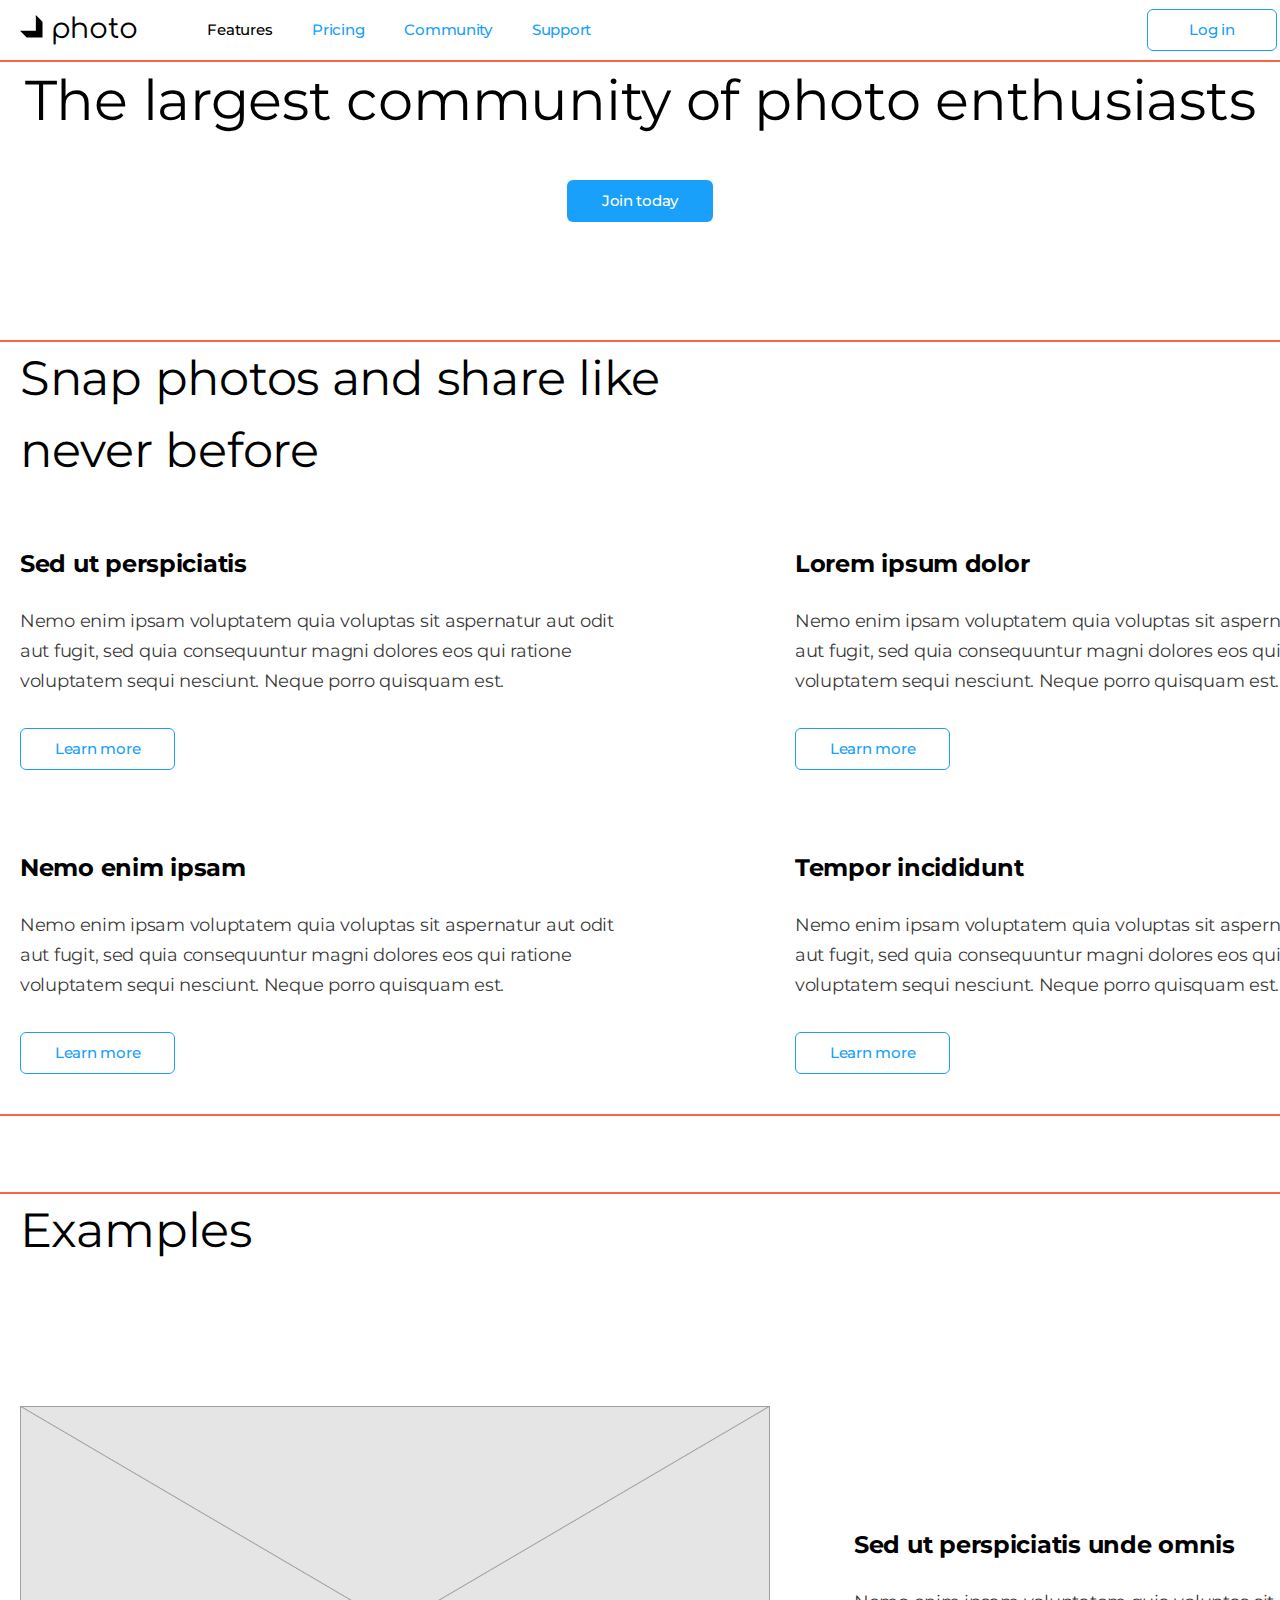
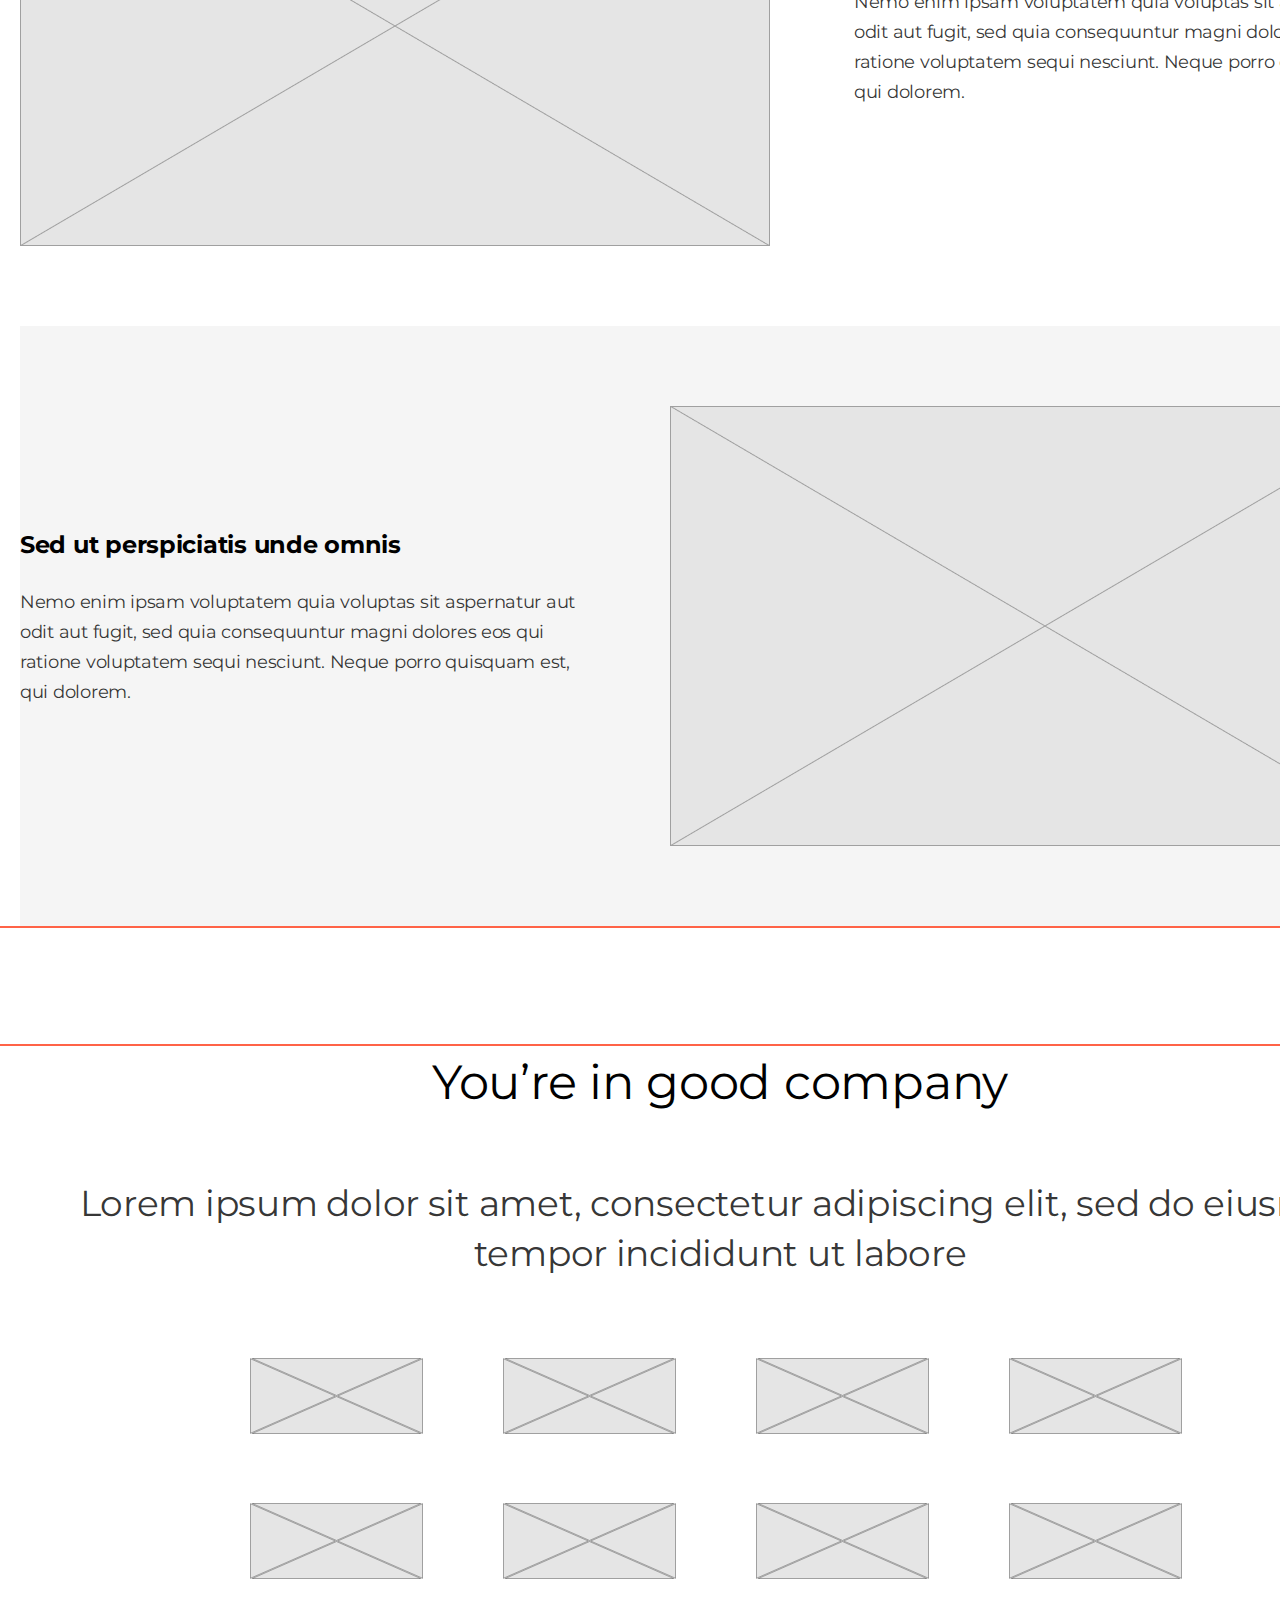
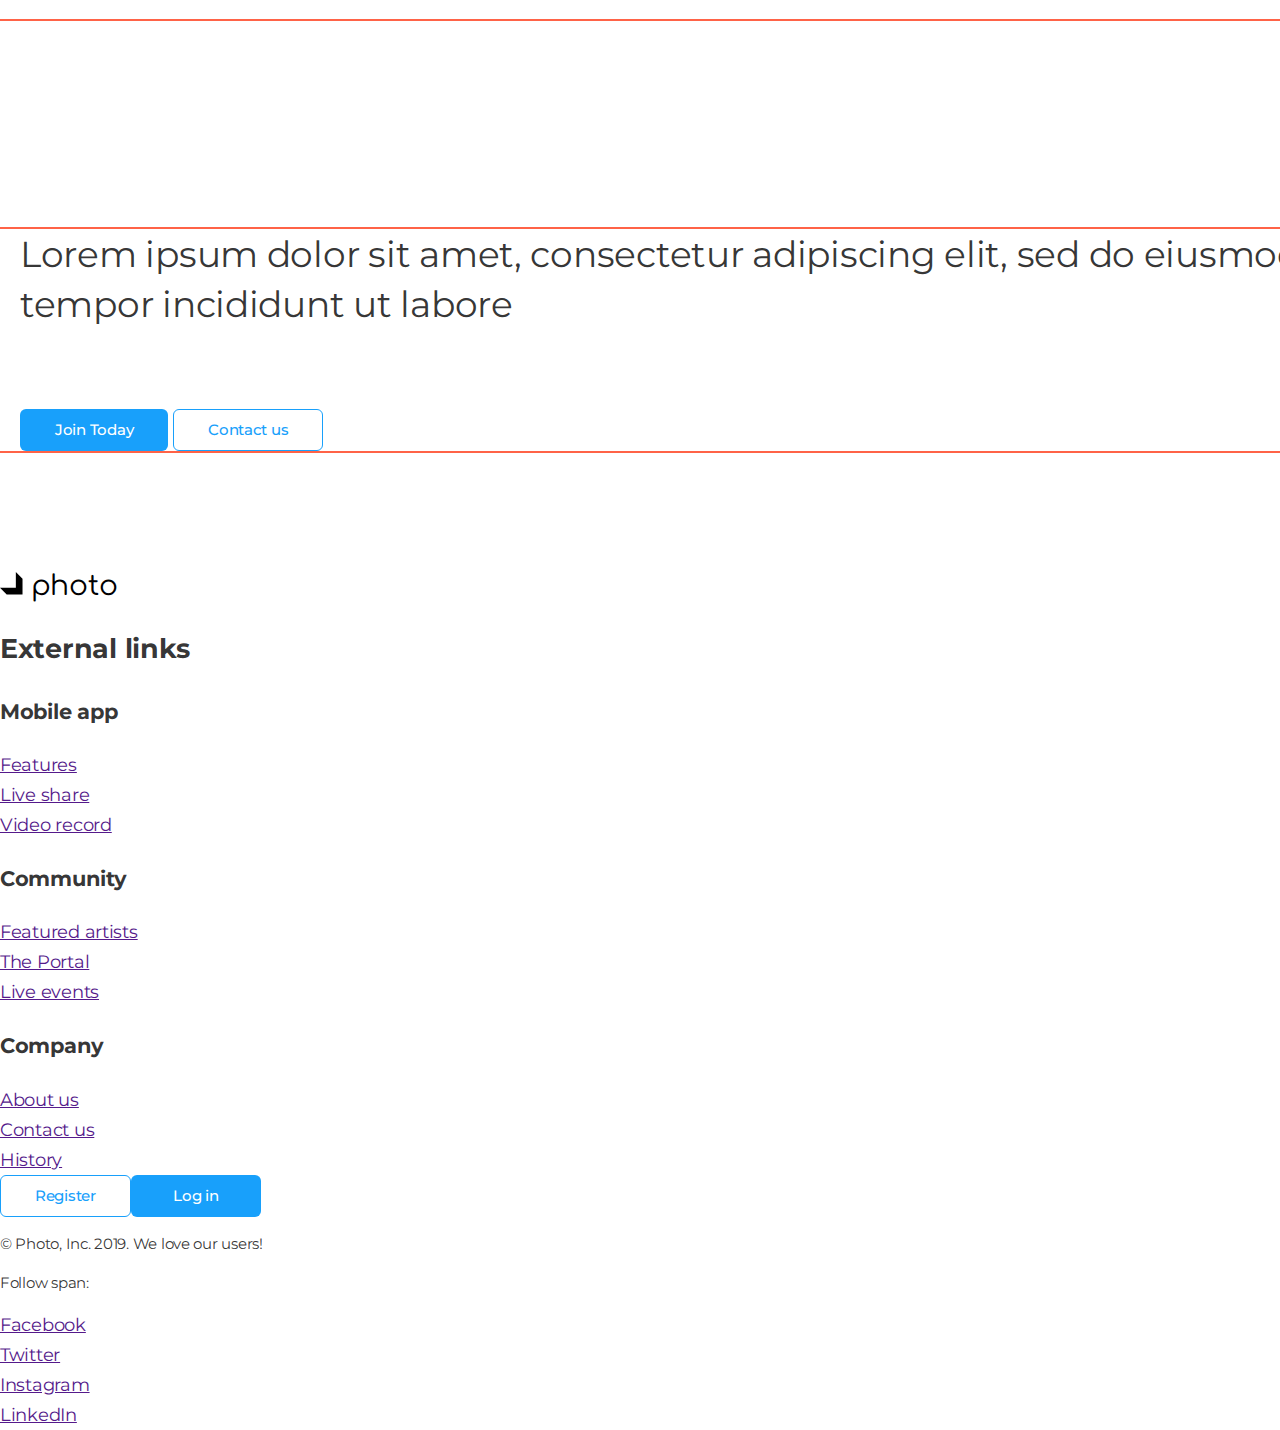
<file: index.html>
<!DOCTYPE html>
<html lang="en">

<head>
    <meta charset="UTF-8" />
    <meta name="viewport" content="width=device-width, initial-scale=1.0" />
    <title>Photo app</title>
    <link href="https://fonts.googleapis.com/css2?family=Comfortaa&family=Montserrat:wght@400;500;700&display=swap"
        rel="stylesheet" />
    <link rel="stylesheet"
        href="https://cdnjs.cloudflare.com/ajax/libs/modern-normalize/0.6.0/modern-normalize.min.css" />
    <link rel="stylesheet" href="./css/main.css" />
</head>

<body>
    <!-- Шапка сайта -->
    <header class="page-header">
        <nav class="container main-nav">
            <a href="./index.html" class="logo">
                <img src="./images/logo.svg" alt="Логотип компании" />
                photo
            </a>

            <ul class="site-nav list">
                <li class="item"><a href="" class="link current">Features</a></li>
                <li class="item"><a href="" class="link">Pricing</a></li>
                <li class="item"><a href="" class="link">Community</a></li>
                <li class="item"><a href="" class="link">Support</a></li>
            </ul>

            <ul class="auth-nav list">
                <li class="item"><a href="" class="button secondary">Log in</a></li>
                <li class="item"><a href="" class="button primary">Register</a></li>
            </ul>
        </nav>
    </header>

    <!-- <div class="test-container">
      <div class="flex-container">
        <div class="flex-element">
          Lorem ipsum dolor sit amet consectetur adipisicing elit. Vel earum,
          repellat ipsa voluptatibus blanditiis sequi provident, quis
          consequuntur labore in vitae vero officia, id eius tenetur quisquam
          voluptatum repellendus impedit.
        </div>
        <div class="flex-element">
          Nisi nostrum iusto itaque, tempora quia aut rem quibusdam, a repellat
          eveniet ipsam? Nobis alias explicabo aut culpa illo quis quasi
          officia, vitae veniam hic iure earum, ea fugit asperiores!
        </div>
        <div class="flex-element">
          Sed provident nostrum praesentium exercitationem nisi labore dolorem,
          cupiditate repellat pariatur tempora commodi vitae ut nobis vel ex
          corporis quia ducimus? Iusto, asperiores? Veniam porro neque
          consequatur quo eius animi.
        </div>
        <div class="flex-element">
          Distinctio maiores consequuntur tenetur, veniam sint commodi quasi
          ipsa rerum error sapiente officia laudantium perspiciatis, facere iure
          molestiae minus animi id obcaecati illum. Maxime modi reiciendis
          deleniti nostrum minima aliquam!
        </div>
        <div class="flex-element">
          Voluptas voluptatibus fugit error sit numquam ratione pariatur, minima
          facilis cupiditate amet sunt iste eius inventore rerum excepturi esse
          quidem blanditiis impedit perferendis voluptates fugiat assumenda
          reprehenderit dolorem nihil? Deleniti.
        </div>
        <div class="flex-element">
          Quibusdam, debitis. Veniam iure, asperiores dolorum ullam mollitia
          sapiente cum non consequatur saepe vero culpa eligendi laboriosam
          earum dolorem adipisci quaerat ducimus nostrum dignissimos. Dolores
          nesciunt nemo quidem magni nostrum!
        </div>
      </div>
    </div> -->

    <main>
        <!-- Герой -->
        <section class="hero">
            <h1 class="hero-title">The largest community of photo enthusiasts</h1>
            <a href="" class="button primary">Join today</a>
        </section>

        <!-- Преимущества -->
        <section class="section">
            <div class="container">
                <h2 class="section-title">
                    Snap photos and share like <br />never before
                </h2>

                <ul class="feature-list list">
                    <li class="item">
                        <h3 class="title">Sed ut perspiciatis</h3>
                        <p>
                            Nemo enim ipsam voluptatem quia voluptas sit aspernatur aut odit
                            aut fugit, sed quia consequuntur magni dolores eos qui ratione
                            voluptatem sequi nesciunt. Neque porro quisquam est.
                        </p>
                        <a href="" class="button secondary">Learn more</a>
                    </li>
                    <li class="item">
                        <h3 class="title">Lorem ipsum dolor</h3>
                        <p>
                            Nemo enim ipsam voluptatem quia voluptas sit aspernatur aut odit
                            aut fugit, sed quia consequuntur magni dolores eos qui ratione
                            voluptatem sequi nesciunt. Neque porro quisquam est.
                        </p>
                        <a href="" class="button secondary">Learn more</a>
                    </li>
                    <li class="item">
                        <h3 class="title">Nemo enim ipsam</h3>
                        <p>
                            Nemo enim ipsam voluptatem quia voluptas sit aspernatur aut odit
                            aut fugit, sed quia consequuntur magni dolores eos qui ratione
                            voluptatem sequi nesciunt. Neque porro quisquam est.
                        </p>
                        <a href="" class="button secondary">Learn more</a>
                    </li>
                    <li class="item">
                        <h3 class="title">Tempor incididunt</h3>
                        <p>
                            Nemo enim ipsam voluptatem quia voluptas sit aspernatur aut odit
                            aut fugit, sed quia consequuntur magni dolores eos qui ratione
                            voluptatem sequi nesciunt. Neque porro quisquam est.
                        </p>
                        <a href="" class="button secondary">Learn more</a>
                    </li>
                </ul>
            </div>
        </section>

        <!-- Примеры работ -->
        <section class="section no-padding">
            <div class="container">
                <h2 class="section-title">Examples</h2>

                <ul class="work-list list">
                    <li class="item">
                        <img src="./images/placeholder.png" alt="Зимний лес" width="750" />
                        <div class="content">
                            <h3 class="title">Sed ut perspiciatis unde omnis</h3>
                            <p>
                                Nemo enim ipsam voluptatem quia voluptas sit aspernatur aut
                                odit aut fugit, sed quia consequuntur magni dolores eos qui
                                ratione voluptatem sequi nesciunt. Neque porro quisquam est,
                                qui dolorem.
                            </p>
                        </div>
                    </li>
                    <li class="item">
                        <img src="./images/placeholder.png" alt="Поле" width="750" />
                        <div class="content">
                            <h3 class="title">Sed ut perspiciatis unde omnis</h3>
                            <p>
                                Nemo enim ipsam voluptatem quia voluptas sit aspernatur aut
                                odit aut fugit, sed quia consequuntur magni dolores eos qui
                                ratione voluptatem sequi nesciunt. Neque porro quisquam est,
                                qui dolorem.
                            </p>
                        </div>
                    </li>
                </ul>
            </div>
        </section>

        <!-- Клиенты -->
        <section class="section">
            <div class="container">
                <h2 class="section-title centered">You’re in good company</h2>
                <p class="section-description centered">
                    Lorem ipsum dolor sit amet, consectetur adipiscing elit, sed do
                    eiusmod tempor incididunt ut labore
                </p>

                <ul class="client-list list">
                    <li>
                        <a href=""><img src="./images/client.svg" alt="Логотип компании" /></a>
                    </li>
                    <li>
                        <a href=""><img src="./images/client.svg" alt="Логотип компании" /></a>
                    </li>
                    <li>
                        <a href=""><img src="./images/client.svg" alt="Логотип компании" /></a>
                    </li>
                    <li>
                        <a href=""><img src="./images/client.svg" alt="Логотип компании" /></a>
                    </li>
                    <li>
                        <a href=""><img src="./images/client.svg" alt="Логотип компании" /></a>
                    </li>
                    <li>
                        <a href=""><img src="./images/client.svg" alt="Логотип компании" /></a>
                    </li>
                    <li>
                        <a href=""><img src="./images/client.svg" alt="Логотип компании" /></a>
                    </li>
                    <li>
                        <a href=""><img src="./images/client.svg" alt="Логотип компании" /></a>
                    </li>
                </ul>
            </div>
        </section>

        <!-- Регистрация -->
        <section class="section">
            <div class="container">
                <p class="section-description">
                    Lorem ipsum dolor sit amet, consectetur adipiscing elit, sed do
                    eiusmod tempor incididunt ut labore
                </p>

                <div>
                    <a href="" class="button primary">Join Today</a>
                    <a href="" class="button secondary">Contact us</a>
                </div>
            </div>
        </section>
    </main>

    <!-- Футер -->
    <footer class="page-footer">
        <a href="./index.html" class="logo">
            <img src="./images/logo.svg" alt="Логотип компании" />
            photo
        </a>

        <section>
            <h2>External links</h2>

            <h3>Mobile app</h3>
            <ul class="list">
                <li><a href="">Features</a></li>
                <li><a href="">Live share</a></li>
                <li><a href="">Video record</a></li>
            </ul>

            <h3>Community</h3>
            <ul class="list">
                <li><a href="">Featured artists</a></li>
                <li><a href="">The Portal</a></li>
                <li><a href="">Live events</a></li>
            </ul>

            <h3>Company</h3>
            <ul class="list">
                <li><a href="">About us</a></li>
                <li><a href="">Contact us</a></li>
                <li><a href="">History</a></li>
            </ul>
        </section>

        <ul class="auth-nav list">
            <li><a href="" class="button secondary">Register</a></li>
            <li><a href="" class="button primary">Log in</a></li>
        </ul>

        <p class="copyright">&#169; Photo, Inc. 2019. We love our users!</p>

        <div class="social">
            <p class="label">Follow span:</p>

            <ul class="list">
                <li><a href="" aria-label="Ссылка на Facebook">Facebook</a></li>
                <li><a href="" aria-label="Ссылка на Twitter">Twitter</a></li>
                <li><a href="" aria-label="Ссылка на Instagram">Instagram</a></li>
                <li><a href="" aria-label="Ссылка на LinkedIn">LinkedIn</a></li>
            </ul>
        </div>
    </footer>
</body>

</html>
</file>
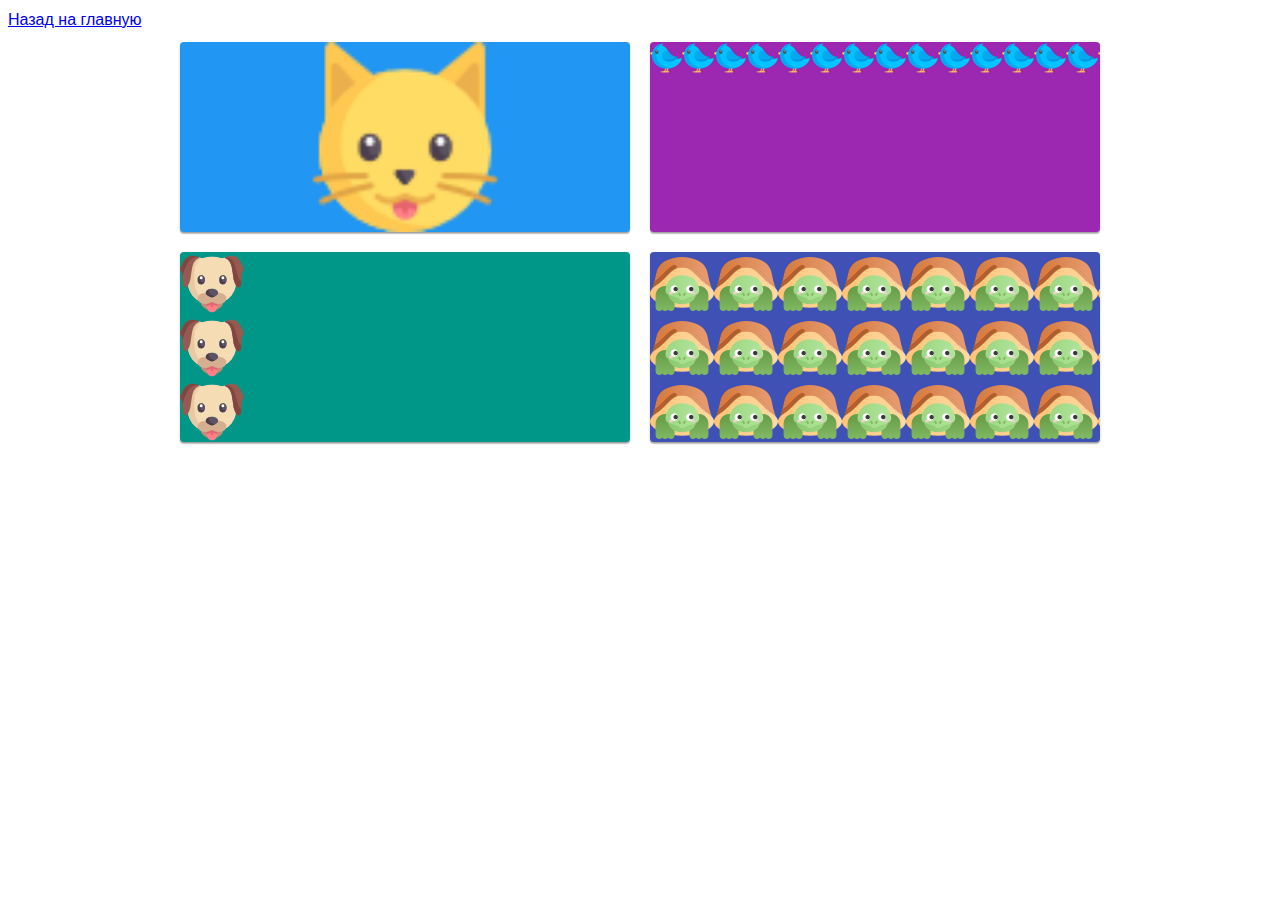
<file: 01-background..html>
<!DOCTYPE html>
<html lang="ru">

<head>
    <meta charset="UTF-8" />
    <meta name="viewport" content="width=device-width, initial-scale=1.0" />
    <title>Фон элемента</title>
    <link rel="stylesheet" href="./css/common.css" />
    <link rel="stylesheet" href="./css/01-background.css" />
</head>

<body>
    <a href="/index.html">Назад на главную</a>

    <!-- Основные свойства -->
    <div class="container">
        <div class="box"></div>
        <div class="box"></div>
        <div class="box"></div>
        <div class="box"></div>
    </div>
</body>

</html>
</file>
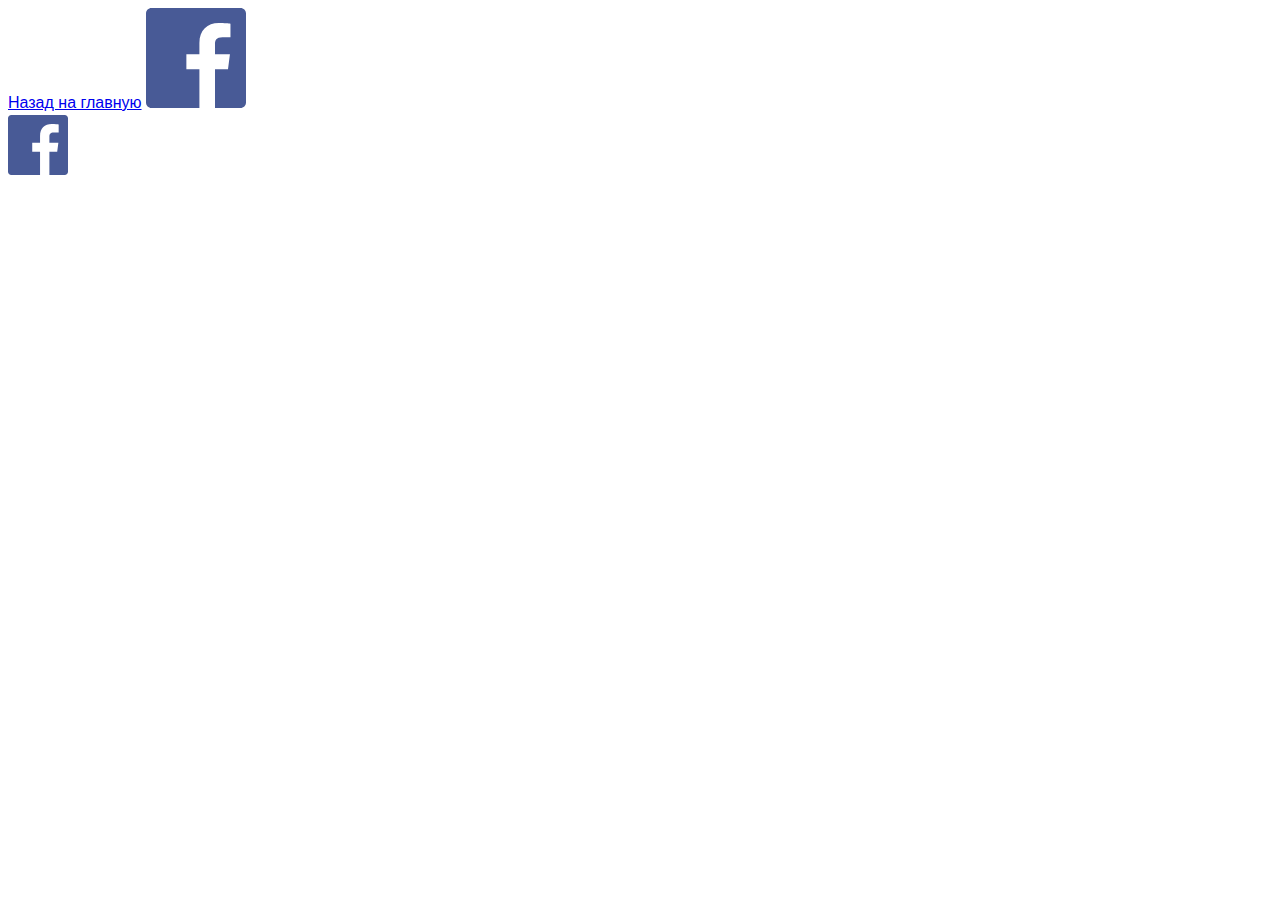
<file: 01-external.html>
<!DOCTYPE html>
<html lang="ru">

<head>
    <meta charset="UTF-8" />
    <meta name="viewport" content="width=device-width, initial-scale=1.0" />
    <title>Внешние SVG</title>
    <link rel="stylesheet" href="./css/common.css" />
    <link rel="stylesheet" href="./css/01-external.css" />
</head>

<body>
    <a href="/index.html">Назад на главную</a>

    <!-- img ❌ -->
    <img src="./images/facebook.svg" alt="" width="100" />

    <!-- фон ✅ -->
    <div class="icon"></div>
</body>

</html>
</file>
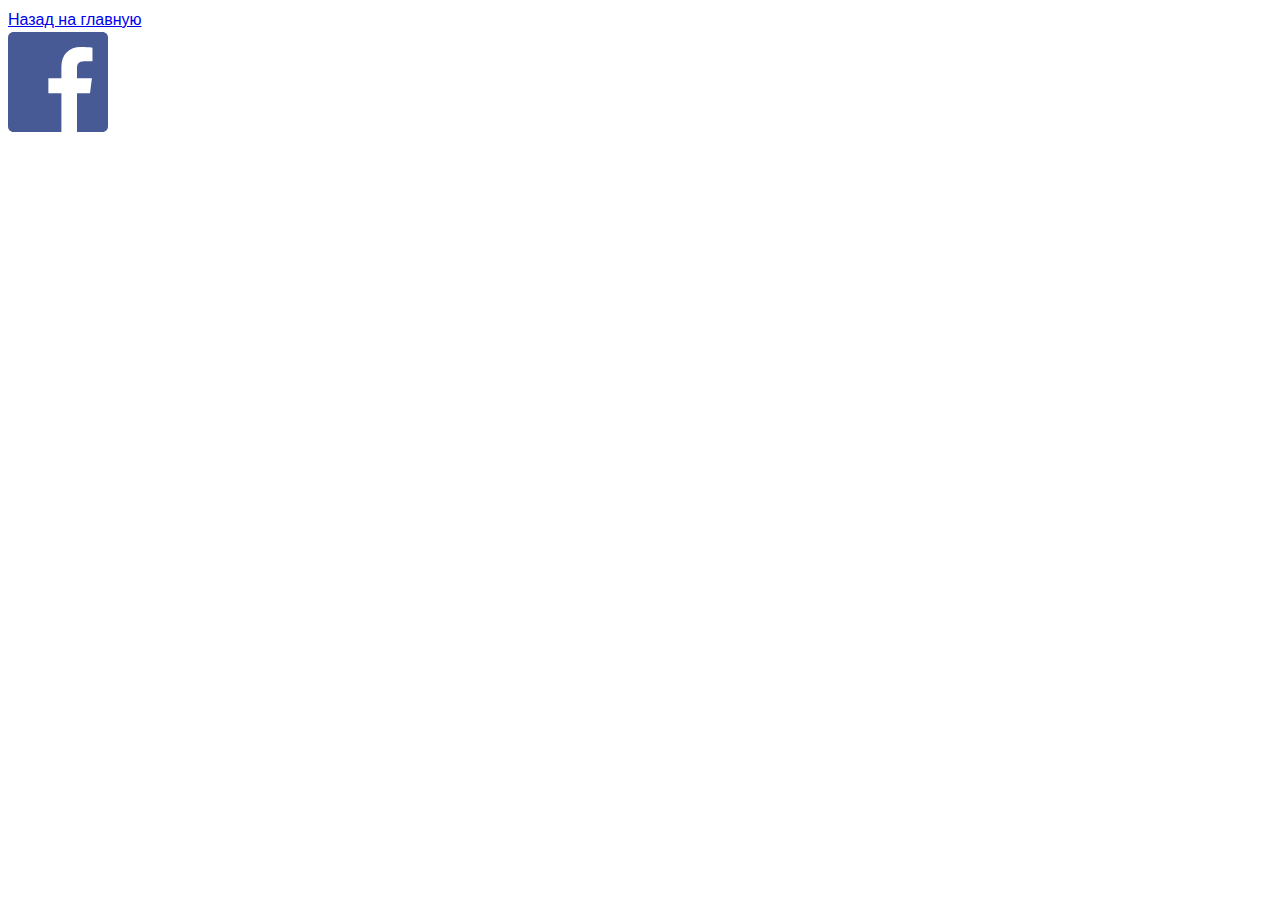
<file: 02-inline.html>
<!DOCTYPE html>
<html lang="ru">

<head>
    <meta charset="UTF-8" />
    <meta name="viewport" content="width=device-width, initial-scale=1.0" />
    <title>Встроенные SVG</title>
    <link rel="stylesheet" href="./css/common.css" />
    <link rel="stylesheet" href="./css/02-inline.css" />
</head>

<body>
    <a href="/index.html">Назад на главную</a>

    <br />

    <svg version="1.1" xmlns="http://www.w3.org/2000/svg" viewBox="0 0 32 32" class="icon">
        <title>facebook</title>
        <path fill="#485a96" class="background"
            d="M30.234 32c0.975 0 1.766-0.791 1.766-1.766v-28.468c0-0.976-0.791-1.766-1.766-1.766h-28.468c-0.976 0-1.766 0.791-1.766 1.766v28.468c0 0.975 0.79 1.766 1.766 1.766h28.468z">
        </path>
        <path class="letter" fill="#fff"
            d="M22.079 32v-12.392h4.159l0.623-4.829h-4.782v-3.083c0-1.398 0.388-2.351 2.393-2.351l2.557-0.001v-4.319c-0.442-0.059-1.96-0.19-3.726-0.19-3.687 0-6.212 2.251-6.212 6.384v3.562h-4.17v4.829h4.17v12.392h4.987z">
        </path>
    </svg>
</body>

</html>
</file>
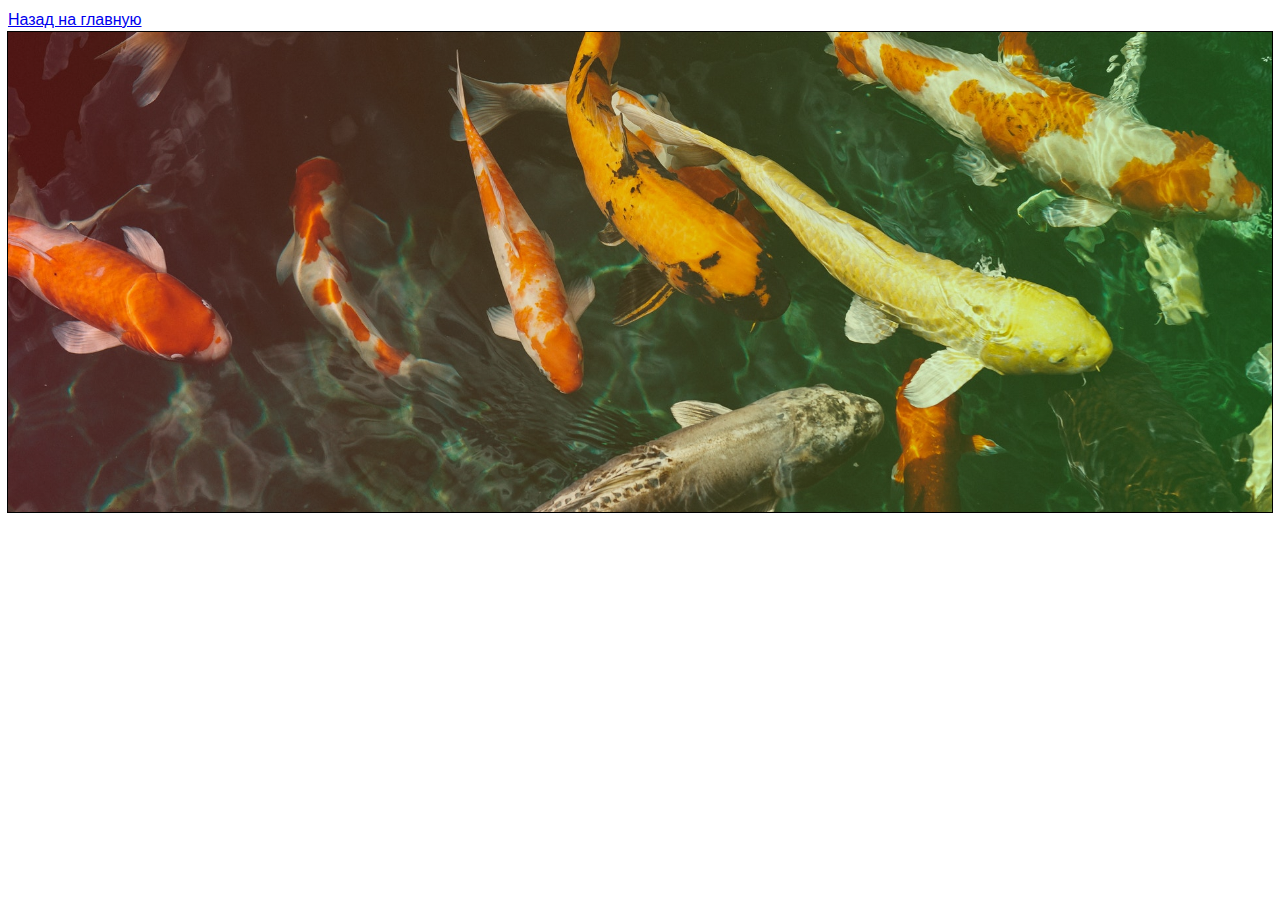
<file: 02-multibg.html>
<!DOCTYPE html>
<html lang="ru">

<head>
    <meta charset="UTF-8" />
    <meta name="viewport" content="width=device-width, initial-scale=1.0" />
    <title>Многослоайный фон</title>
    <link rel="stylesheet" href="./css/common.css" />
    <link rel="stylesheet" href="./css/02-multibg.css" />
</head>

<body>
    <a href="/index.html">Назад на главную</a>

    <div class="overlay"></div>
</body>

</html>
</file>
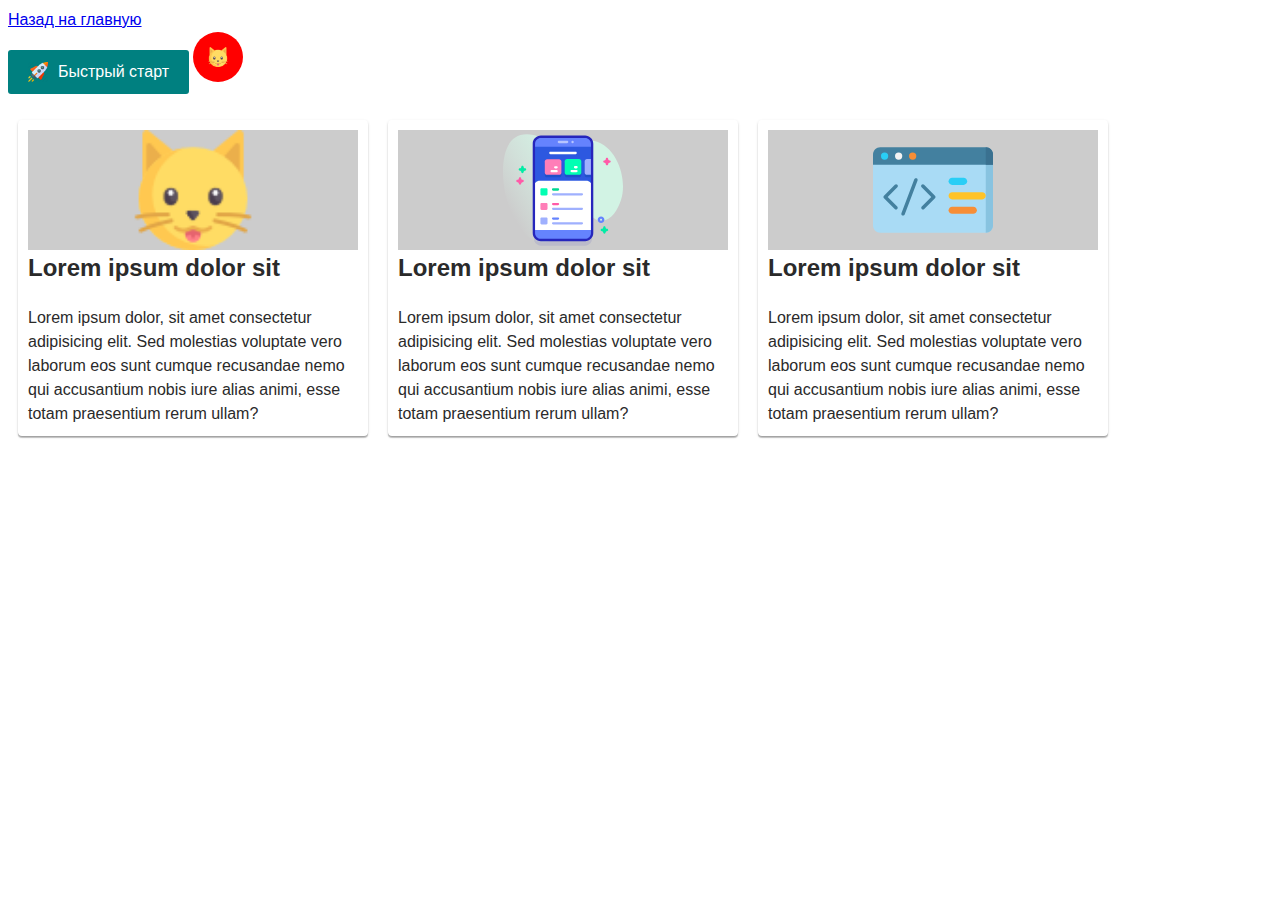
<file: 03-pseudoelements.html>
<!DOCTYPE html>
<html lang="ru">

<head>
    <meta charset="UTF-8" />
    <meta name="viewport" content="width=device-width, initial-scale=1.0" />
    <title>Псевдоэлементы</title>
    <link rel="stylesheet" href="./css/common.css" />
    <link rel="stylesheet" href="./css/03-pseudoelements.css" />
</head>

<body>
    <a href="/index.html">Назад на главную</a><br />

    <a class="button">
        Быстрый старт
    </a>

    <div class="link"></div>

    <ul class="list">
        <li class="list-item icon-delivery">
            <h2 class="title">Lorem ipsum dolor sit</h2>
            <p class="text">
                Lorem ipsum dolor, sit amet consectetur adipisicing elit. Sed
                molestias voluptate vero laborum eos sunt cumque recusandae nemo qui
                accusantium nobis iure alias animi, esse totam praesentium rerum
                ullam?
            </p>
        </li>

        <li class="list-item icon-mobile">
            <h2 class="title">Lorem ipsum dolor sit</h2>
            <p class="text">
                Lorem ipsum dolor, sit amet consectetur adipisicing elit. Sed
                molestias voluptate vero laborum eos sunt cumque recusandae nemo qui
                accusantium nobis iure alias animi, esse totam praesentium rerum
                ullam?
            </p>
        </li>

        <li class="list-item icon-code">
            <h2 class="title">Lorem ipsum dolor sit</h2>
            <p class="text">
                Lorem ipsum dolor, sit amet consectetur adipisicing elit. Sed
                molestias voluptate vero laborum eos sunt cumque recusandae nemo qui
                accusantium nobis iure alias animi, esse totam praesentium rerum
                ullam?
            </p>
        </li>
    </ul>
</body>

</html>
</file>
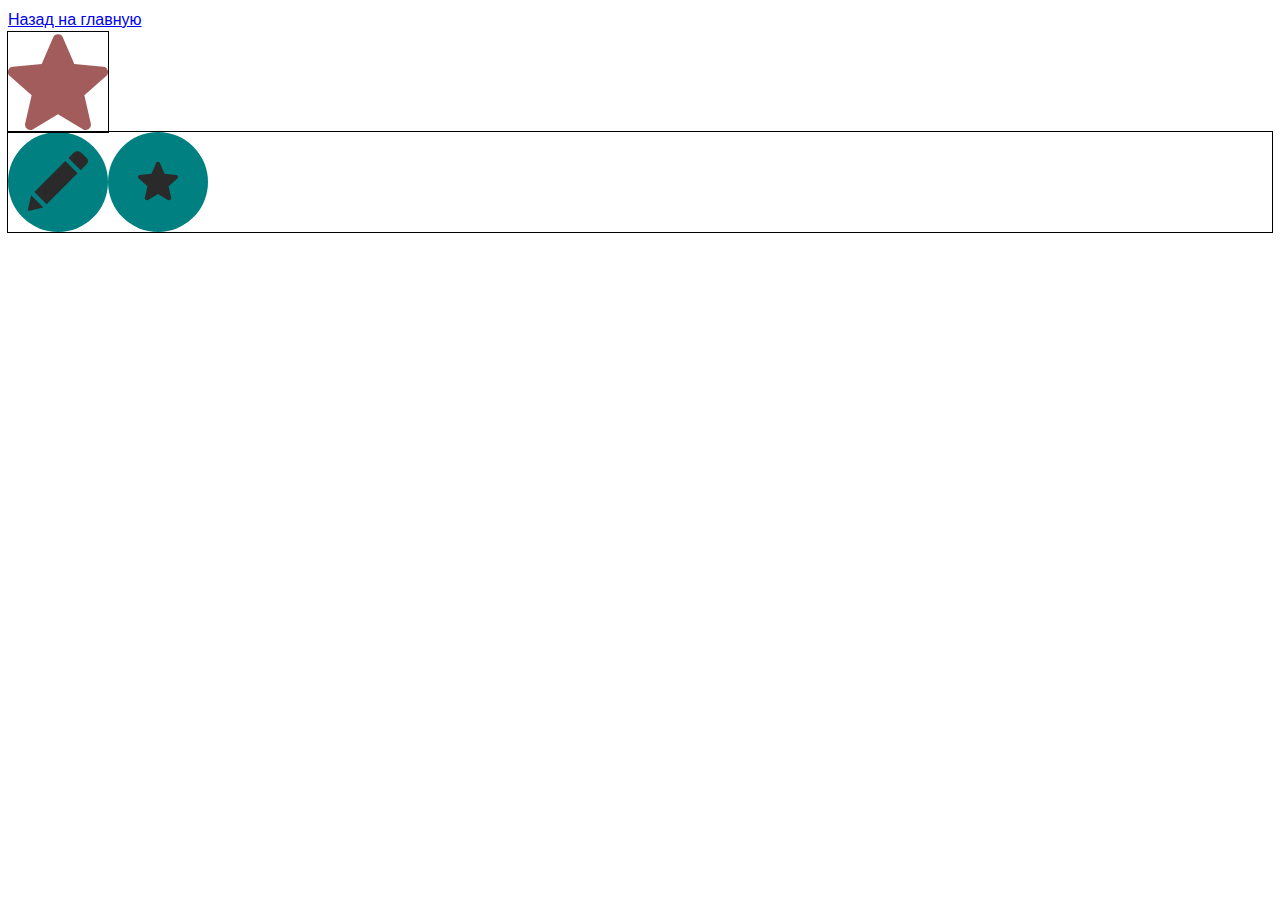
<file: 03-sprite.html>
<!DOCTYPE html>
<html lang="ru">

<head>
    <meta charset="UTF-8" />
    <meta name="viewport" content="width=device-width, initial-scale=1.0" />
    <title>SVG-спрайт</title>
    <link rel="stylesheet" href="./css/common.css" />
    <link rel="stylesheet" href="./css/03-sprite.css" />
</head>

<body>
    <a href="/index.html">Назад на главную</a><br />

    <div class="test-icon"></div>

    <ul class="actions">
        <li>
            <button class="button" aria-label="Редактировать">
                <svg class="button-icon" width="60" height="60">
                    <use href="./images/sprite.svg#edit"></use>
                </svg>
            </button>
        </li>
        <li>
            <button class="button" arial-label="Добавить в избранное">
                <svg class="button-icon" width="40" height="40">
                    <use href="./images/sprite.svg#star"></use>
                </svg>
            </button>
        </li>
        <li></li>
    </ul>
</body>

</html>
</file>
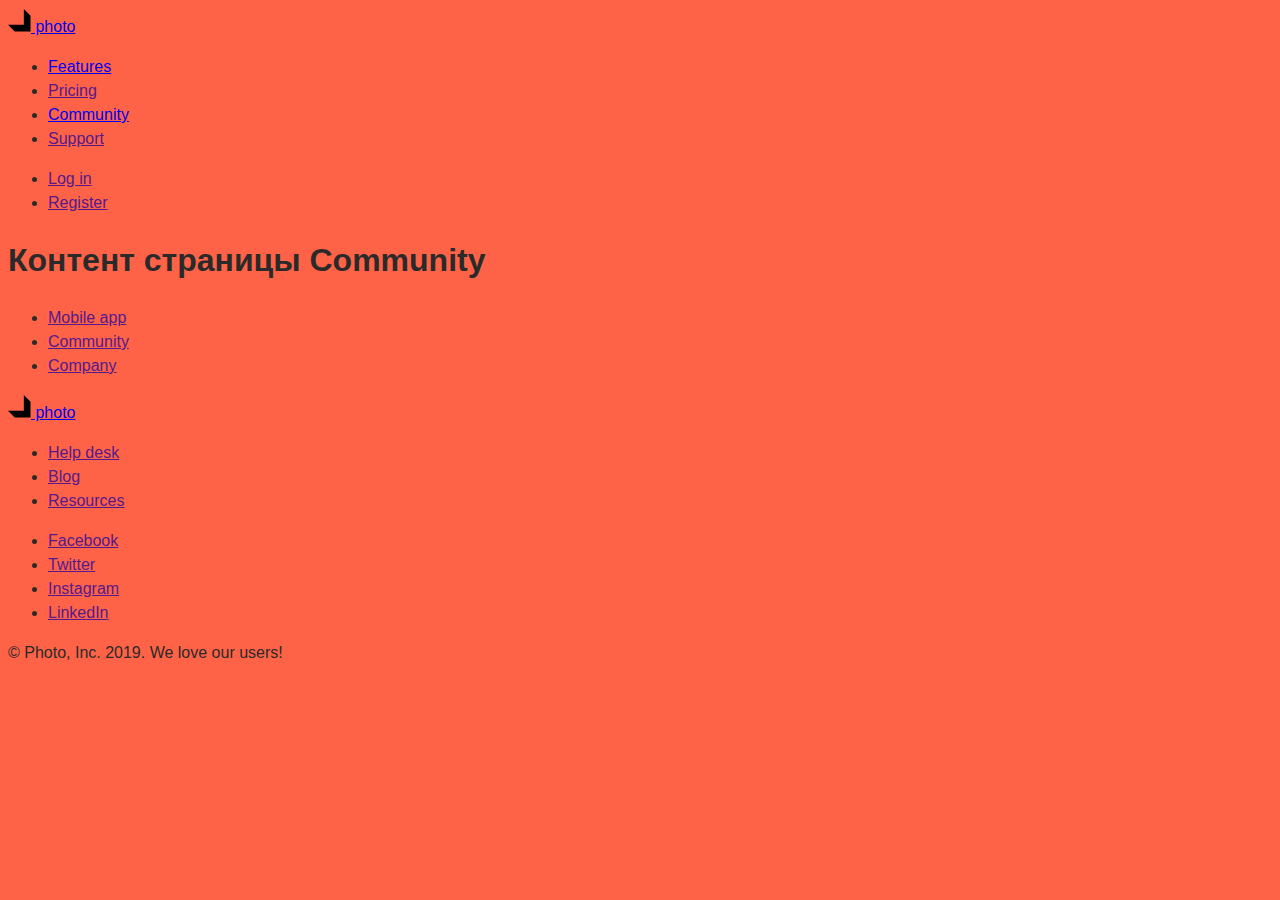
<file: community.html>
<!DOCTYPE html>
<html lang="en">

<head>
    <meta charset="UTF-8" />
    <meta name="viewport" content="width=device-width, initial-scale=1.0" />
    <title>Photo app</title>
    <link rel="stylesheet" href="./css/common.css" />
    <link rel="stylesheet" href="/css/community.css" />
</head>

<body>
    <!-- Шапка сайта -->
    <header>
        <nav>
            <a href="./index.html" class="logo">
                <img src="./images/logo.svg" alt="Логотип компании" />
                photo
            </a>

            <ul class="site-nav list">
                <li><a href="./index.html" class="link">Features</a></li>
                <li><a href="" class="link">Pricing</a></li>
                <li><a href="./community.html" class="link current">Community</a></li>
                <li><a href="" class="link">Support</a></li>
            </ul>

            <ul class="auth-nav list">
                <li><a href="" class="button primary">Log in</a></li>
                <li><a href="" class="button secondary">Register</a></li>
            </ul>
        </nav>
    </header>

    <h1>Контент страницы Community</h1>

    <!-- Футер -->
    <footer>
        <ul>
            <li><a href="">Mobile app</a></li>
            <li><a href="">Community</a></li>
            <li><a href="">Company</a></li>
        </ul>

        <a href="./index.html">
            <img src="./images/logo.svg" alt="Логотип компании" />
            photo
        </a>

        <ul>
            <li><a href="">Help desk</a></li>
            <li><a href="">Blog</a></li>
            <li><a href="">Resources</a></li>
        </ul>

        <ul>
            <li><a href="" aria-label="Ссылка на Facebook">Facebook</a></li>
            <li><a href="" aria-label="Ссылка на Twitter">Twitter</a></li>
            <li><a href="" aria-label="Ссылка на Instagram">Instagram</a></li>
            <li><a href="" aria-label="Ссылка на LinkedIn">LinkedIn</a></li>
        </ul>

        <p>&#169; Photo, Inc. 2019. We love our users!</p>
    </footer>
</body>

</html>
</file>
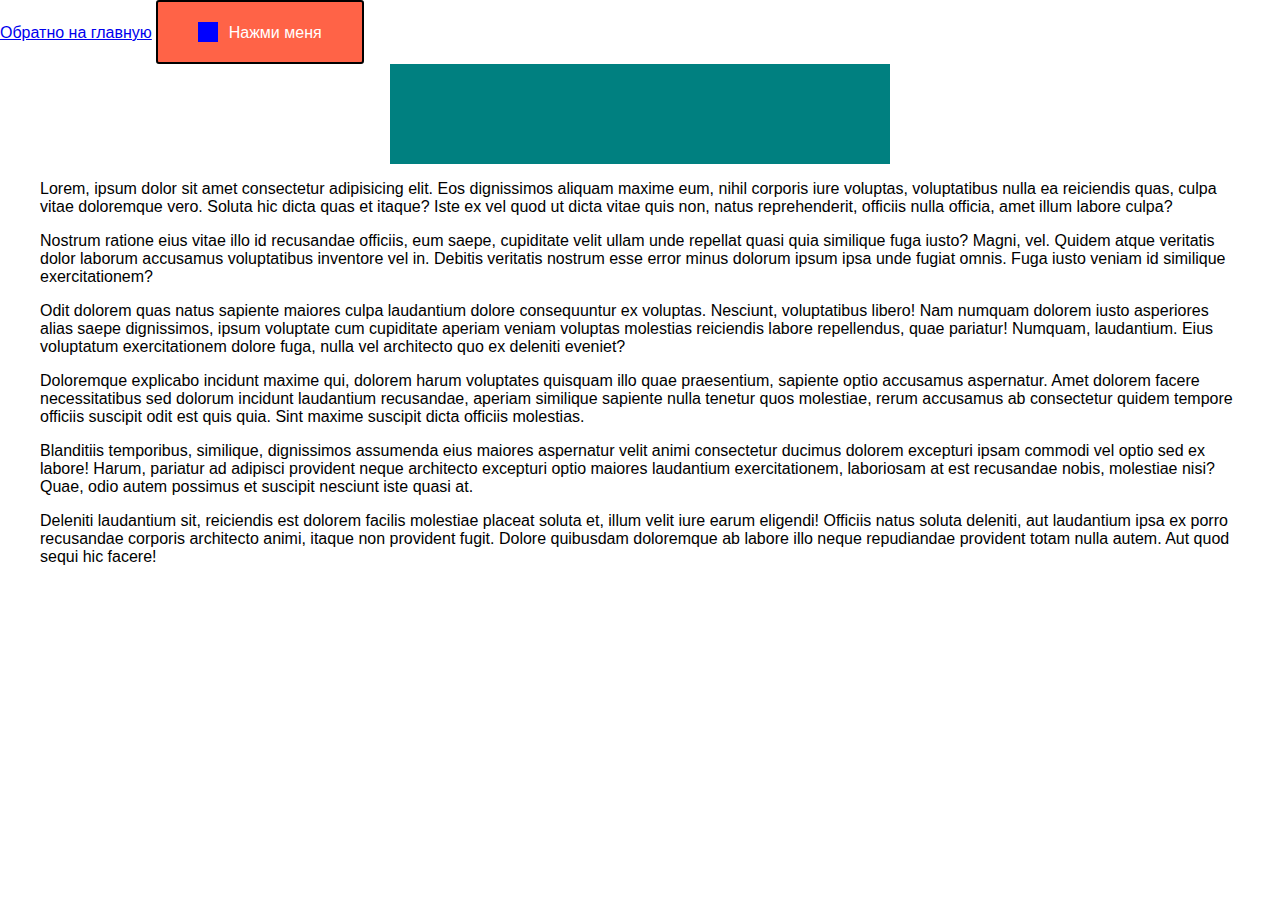
<file: compendium.html>
<!DOCTYPE html>
<html lang="en">

<head>
    <meta charset="UTF-8" />
    <meta name="viewport" content="width=device-width, initial-scale=1.0" />
    <title>Разбор конспекта</title>
    <link rel="stylesheet" href="./css/compendium.css" />
</head>

<body>
    <a href="./index.html">Обратно на главную</a>

    <a href="" class="btn">
        <span class="btn-icon"></span>
        Нажми меня
    </a>

    <div class="box"></div>

    <div class="container">
        <p>
            Lorem, ipsum dolor sit amet consectetur adipisicing elit. Eos
            dignissimos aliquam maxime eum, nihil corporis iure voluptas,
            voluptatibus nulla ea reiciendis quas, culpa vitae doloremque vero.
            Soluta hic dicta quas et itaque? Iste ex vel quod ut dicta vitae quis
            non, natus reprehenderit, officiis nulla officia, amet illum labore
            culpa?
        </p>
        <p>
            Nostrum ratione eius vitae illo id recusandae officiis, eum saepe,
            cupiditate velit ullam unde repellat quasi quia similique fuga iusto?
            Magni, vel. Quidem atque veritatis dolor laborum accusamus voluptatibus
            inventore vel in. Debitis veritatis nostrum esse error minus dolorum
            ipsum ipsa unde fugiat omnis. Fuga iusto veniam id similique
            exercitationem?
        </p>
        <p>
            Odit dolorem quas natus sapiente maiores culpa laudantium dolore
            consequuntur ex voluptas. Nesciunt, voluptatibus libero! Nam numquam
            dolorem iusto asperiores alias saepe dignissimos, ipsum voluptate cum
            cupiditate aperiam veniam voluptas molestias reiciendis labore
            repellendus, quae pariatur! Numquam, laudantium. Eius voluptatum
            exercitationem dolore fuga, nulla vel architecto quo ex deleniti
            eveniet?
        </p>
        <p>
            Doloremque explicabo incidunt maxime qui, dolorem harum voluptates
            quisquam illo quae praesentium, sapiente optio accusamus aspernatur.
            Amet dolorem facere necessitatibus sed dolorum incidunt laudantium
            recusandae, aperiam similique sapiente nulla tenetur quos molestiae,
            rerum accusamus ab consectetur quidem tempore officiis suscipit odit est
            quis quia. Sint maxime suscipit dicta officiis molestias.
        </p>
        <p>
            Blanditiis temporibus, similique, dignissimos assumenda eius maiores
            aspernatur velit animi consectetur ducimus dolorem excepturi ipsam
            commodi vel optio sed ex labore! Harum, pariatur ad adipisci provident
            neque architecto excepturi optio maiores laudantium exercitationem,
            laboriosam at est recusandae nobis, molestiae nisi? Quae, odio autem
            possimus et suscipit nesciunt iste quasi at.
        </p>
        <p>
            Deleniti laudantium sit, reiciendis est dolorem facilis molestiae
            placeat soluta et, illum velit iure earum eligendi! Officiis natus
            soluta deleniti, aut laudantium ipsa ex porro recusandae corporis
            architecto animi, itaque non provident fugit. Dolore quibusdam
            doloremque ab labore illo neque repudiandae provident totam nulla autem.
            Aut quod sequi hic facere!
        </p>
    </div>
</body>

</html>
</file>
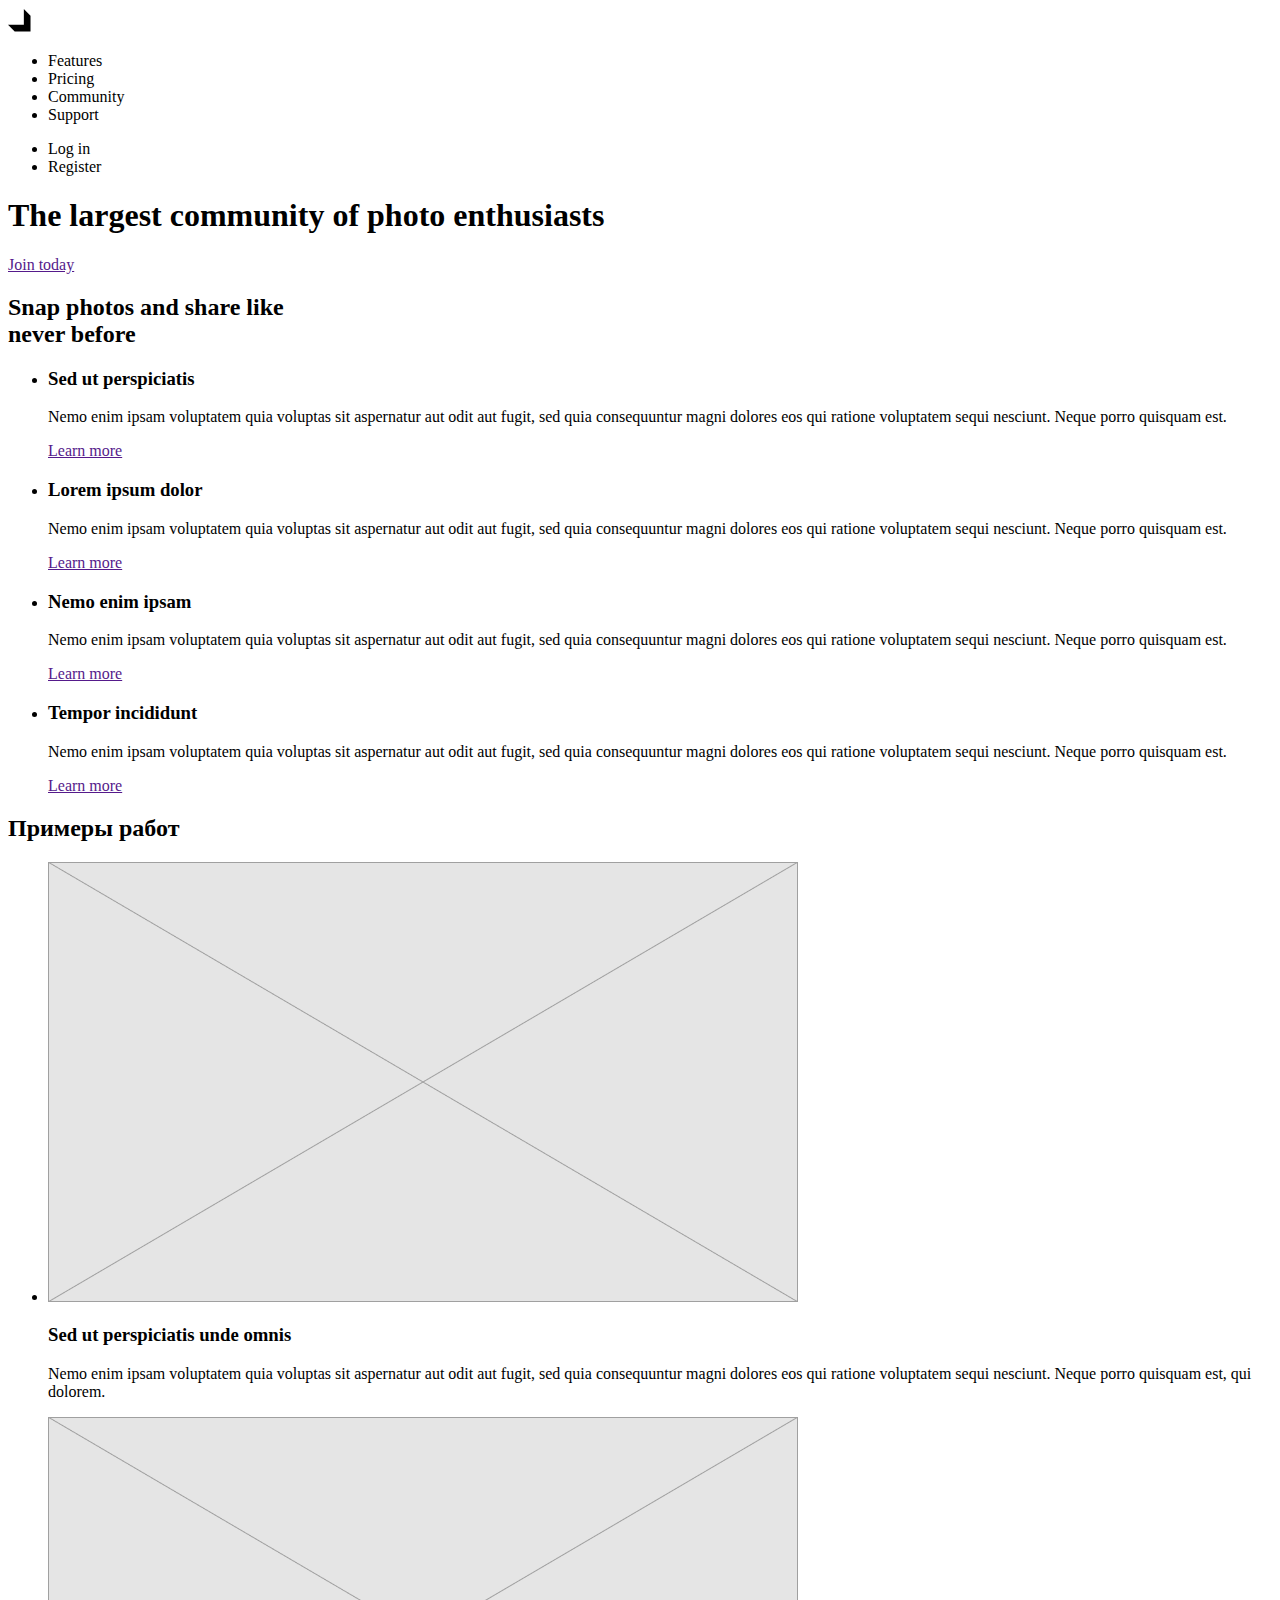
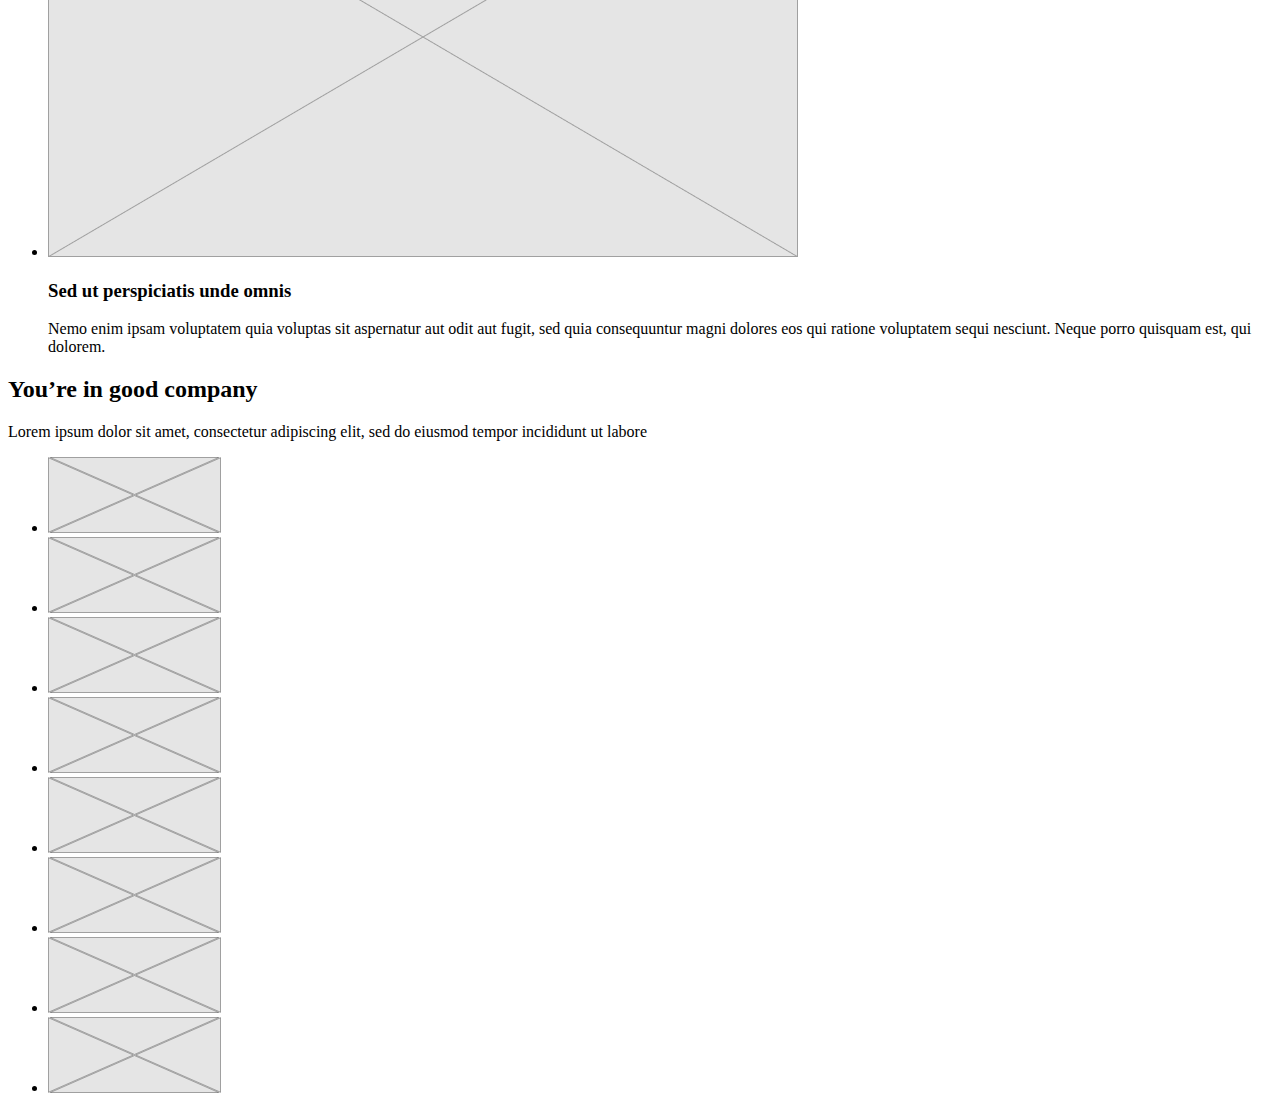
<file: support.html>
<!DOCTYPE html>
<html lang="en">
<head>
    <meta charset="UTF-8">
    <meta http-equiv="X-UA-Compatible" content="IE=edge">
    <meta name="viewport" content="width=device-width, initial-scale=1.0">
    <title>Document</title>
</head>
<body>
    <header>
        <nav>
            <a href="/">
                <img src="./images/logo.svg" alt="Логотип компании" />
            </a>

            <ul>
                <li><a href=""></a>Features</li>
                <li><a href=""></a>Pricing</li>
                <li><a href=""></a>Community</li>
                <li><a href="./support.html"></a>Support</li>
            </ul>

            <ul>
                <li><a href=""></a>Log in</li>
                <li><a href=""></a>Register</li>
            </ul>
        </nav>
    </header>

    <main>

        <!-- Герой -->
        <section>
            <h1>The largest community of photo enthusiasts</h1>
            <a href="">Join today</a>
        </section>

        <!-- Преимущества -->
        <section>
            <h2>Snap photos and share like <br />never before</h2>
        
            <ul>
                <li>
                    <h3>Sed ut perspiciatis</h3>
                    <p>
                        Nemo enim ipsam voluptatem quia voluptas sit aspernatur aut odit
                        aut fugit, sed quia consequuntur magni dolores eos qui ratione
                        voluptatem sequi nesciunt. Neque porro quisquam est.
                    </p>
                    <a href="">Learn more</a>
                </li>
                <li>
                    <h3>Lorem ipsum dolor</h3>
                    <p>
                        Nemo enim ipsam voluptatem quia voluptas sit aspernatur aut odit
                        aut fugit, sed quia consequuntur magni dolores eos qui ratione
                        voluptatem sequi nesciunt. Neque porro quisquam est.
                    </p>
                    <a href="">Learn more</a>
                </li>
                <li>
                    <h3>Nemo enim ipsam</h3>
                    <p>
                        Nemo enim ipsam voluptatem quia voluptas sit aspernatur aut odit
                        aut fugit, sed quia consequuntur magni dolores eos qui ratione
                        voluptatem sequi nesciunt. Neque porro quisquam est.
                    </p>
                    <a href="">Learn more</a>
                </li>
                <li>
                    <h3>Tempor incididunt</h3>
                    <p>
                        Nemo enim ipsam voluptatem quia voluptas sit aspernatur aut odit
                        aut fugit, sed quia consequuntur magni dolores eos qui ratione
                        voluptatem sequi nesciunt. Neque porro quisquam est.
                    </p>
                    <a href="">Learn more</a>
                </li>
            </ul>
        </section>
        
        <!-- Примеры работ -->
        <section>
            <h2>Примеры работ</h2>
        
            <ul>
                <li>
                    <img src="./images/placeholder.png" alt="Зимний лес" width="750" />
                    <h3>Sed ut perspiciatis unde omnis</h3>
                    <p>
                        Nemo enim ipsam voluptatem quia voluptas sit aspernatur aut odit
                        aut fugit, sed quia consequuntur magni dolores eos qui ratione
                        voluptatem sequi nesciunt. Neque porro quisquam est, qui dolorem.
                    </p>
                </li>
                <li>
                    <img src="./images/placeholder.png" alt="Поле" width="750" />
                    <h3>Sed ut perspiciatis unde omnis</h3>
                    <p>
                        Nemo enim ipsam voluptatem quia voluptas sit aspernatur aut odit
                        aut fugit, sed quia consequuntur magni dolores eos qui ratione
                        voluptatem sequi nesciunt. Neque porro quisquam est, qui dolorem.
                    </p>
                </li>
            </ul>
        </section>

        <!-- Testimonials -->
        <section>
            <h2>You’re in good company</h2>
            <p>
                Lorem ipsum dolor sit amet, consectetur adipiscing elit, sed do
                eiusmod tempor incididunt ut labore
            </p>
        
            <ul>
                <li>
                    <a href=""><img src="./images/icon.svg" alt="Логотип компании" /></a>
                </li>
                <li>
                    <a href=""><img src="./images/icon.svg" alt="Логотип компании" /></a>
                </li>
                <li>
                    <a href=""><img src="./images/icon.svg" alt="Логотип компании" /></a>
                </li>
                <li>
                    <a href=""><img src="./images/icon.svg" alt="Логотип компании" /></a>
                </li>
                <li>
                    <a href=""><img src="./images/icon.svg" alt="Логотип компании" /></a>
                </li>
                <li>
                    <a href=""><img src="./images/icon.svg" alt="Логотип компании" /></a>
                </li>
                <li>
                    <a href=""><img src="./images/icon.svg" alt="Логотип компании" /></a>
                </li>
                <li>
                    <a href=""><img src="./images/icon.svg" alt="Логотип компании" /></a>
                </li>
            </ul>
        </section>
    </main>

    <!-- Футер -->
    <footer>
    </footer>
</body>
</html>
</file>
<file: css/main.css>
/* цвет основного текста #000000 */
/* вторичный цвет текста  rgba(0, 0, 0, 0.8); */
/* белый #FFFFFF  */
/* акцент #18A0FB */
/* вторичный цвет фона #F5F5F5; */

:root {
  --primary-text-color: rgba(0, 0, 0, 0.8);
  --title-text-color: #000000;
  --accent-color: #18a0fb;
  --primary-white-color: #ffffff;
  --secondary-bg-color: #f5f5f5;
}

body {
  background-color: var(--primary-white-color);
  color: var(--primary-text-color);

  font-family: Montserrat, sans-serif;
  letter-spacing: -0.015em;
  font-size: 18px;
  line-height: 1.67;
}

/* Утиилиты */

.list {
  padding: 0;
  margin: 0;
  list-style: none;
}

.container {
  margin-left: auto;
  margin-right: auto;
  width: 1440px;
  padding-left: 20px;
  padding-right: 20px;
  outline: 2px solid tomato;
}

/* Logo */

.logo {
  color: var(--title-text-color);
  font-family: Comfortaa, cursive;

  font-size: 28px;
  line-height: 1.14;
  text-decoration: none;
}

.logo:hover {
  color: var(--accent-color);
}

/* Page header */

.page-header {
}

/* Main nav */

.main-nav {
  display: flex;
  align-items: center;
}

/* Site nav */
.site-nav {
  display: flex;
  margin-left: 70px;
}

.site-nav .item {
  /* background-color: tomato; */
}

.site-nav .item + .item {
  margin-left: 40px;
}

/* .site-nav .item:not(:last-child) {
  margin-right: 40px;
} */

.site-nav .link {
  display: block;
  padding-top: 21px;
  padding-bottom: 21px;

  color: var(--accent-color);
  font-weight: 500;
  font-size: 15px;
  line-height: 1.2;
  text-decoration: none;
}

.site-nav .link:hover,
.site-nav .link:focus {
  color: var(--title-text-color);
}

.site-nav .link.current {
  color: var(--title-text-color);
}

/* Auth nav */
.auth-nav {
  display: flex;
  margin-left: auto;
}

.auth-nav .item + .item {
  margin-left: 12px;
}

/* Hero */

.hero {
  text-align: center;
}

.hero-title {
  margin-top: 0;
  margin-bottom: 40px;

  color: var(--title-text-color);
  font-weight: 400;
  font-size: 56px;
  line-height: 1.43;
}

/* Section */

.section {
  padding-top: 120px;
  padding-bottom: 120px;
}

.section.no-padding {
  padding-top: 0;
  padding-bottom: 0;
}

.section-title {
  margin-top: 0;
  margin-bottom: 60px;

  color: var(--title-text-color);

  font-weight: 400;
  font-size: 48px;
  line-height: 1.5;
}

.section-title.centered,
.section-description.centered {
  text-align: center;
}

.section-description {
  margin-top: 0;
  margin-bottom: 80px;
  font-size: 36px;
  line-height: 1.39;
}

/* Features и Examples */

.feature-list {
  display: flex;
  flex-wrap: wrap;
  margin: -40px -75px;
}

.feature-list .item {
  width: 625px;
  margin: 40px 75px;
}

.feature-list .title,
.work-list .title {
  margin-top: 0;
  margin-bottom: 24px;
  color: var(--title-text-color);

  font-weight: 700;
  font-size: 24px;
  line-height: 1.5;
}

/* Works */

.work-list > .item {
  display: flex;
  align-items: center;
  padding-top: 80px;
  padding-bottom: 80px;
  background-color: var(--primary-white-color);
}

.work-list > .item:nth-child(2n) {
  flex-direction: row-reverse;
  background-color: var(--secondary-bg-color);
}

.feature-list p {
  margin-top: 0;
  margin-bottom: 32px;
}

.work-list > .item:nth-child(2n + 1) > .content {
  margin-left: 84px;
}

.work-list > .item:nth-child(2n) > .content {
  margin-right: 84px;
}

/* Clients */

.client-list {
  display: flex;
  flex-wrap: wrap;
  width: 1020px;
  margin: -30px -40px;
  margin-left: auto;
  margin-right: auto;
}

.client-list li {
  margin: 30px 40px;
}
/* Button */

.button {
  display: inline-block;
  border: 1px solid transparent;
  border-radius: 6px;
  padding: 11px 34px;
  min-width: 130px;

  color: var(--title-text-color);
  background-color: var(--primary-white-color);

  font-weight: 500;
  font-size: 15px;
  line-height: 1.2;
  text-decoration: none;
  text-align: center;
}

.button.primary {
  color: var(--primary-white-color);
  background-color: var(--accent-color);
}

.button.secondary {
  border-color: var(--accent-color);

  color: var(--accent-color);
  background-color: var(--primary-white-color);
}

/* Footer */

.copyright {
  font-size: 15px;
  line-height: 1.6;
}

.social > .label {
  font-size: 15px;
  line-height: 1.6;
}

.test-container {
  width: 1230px;
  padding-left: 15px;
  padding-right: 15px;
  margin-left: auto;
  margin-right: auto;
}

.flex-container {
  display: flex;
  flex-wrap: wrap;
  background-color: teal;
  margin: -15px;
}

.flex-element {
  width: 380px;
  margin: 15px;

  /* calc((100% - кол-во маржинов в строке * значение маржина) / кол-во элементов в строке */
  /* width: calc((100% - 60px) / 3); */
  /* margin-right: 30px; */
  /* margin-bottom: 30px; */

  background-color: tomato;

  /* margin-right: 30px;
  margin-bottom: 30px; */
}

/* .flex-element:nth-child(3n) {
  margin-right: 0;
}
.flex-element:nth-last-child(-n + 3) {
  margin-bottom: 0;
} */

/* .flex-element:nth-child(3n) {
  margin-right: 0;
}
.flex-element:nth-last-child(-n + 3) {
  margin-bottom: 0;
} */

/* Альтернатива */
/* .flex-element:not(:nth-child(3n)) {
  margin-right: 30px;
} */

/* .flex-element:not(:nth-last-child(-n + 3)) {
  margin-bottom: 30px;
} */
</file>
<file: css/common.css>
/* :root {
  --primary-text-color: rgba(0, 0, 0, 0.8);
  --title-text-color: #000000;
  --accent-color: #18a0fb;
  --primary-white-color: #ffffff;
}

body {
  background-color: var(--primary-white-color);
  color: var(--primary-text-color);
}

.logo {
  color: var(--title-text-color);
}

.logo:hover {
  color: var(--accent-color);
}

/* Site nav */

/* .site-nav .link {
  color: var(--accent-color);
}

.site-nav .link:hover,
.site-nav .link:focus {
  color: var(--title-text-color);
}

.site-nav .link.current {
  color: var(--title-text-color);
} */

*,
::before,
::after {
  box-sizing: border-box;
}

body {
  font-family: -apple-system, BlinkMacSystemFont, 'Segoe UI', Roboto, Oxygen, Ubuntu, Cantarell,
    'Open Sans', 'Helvetica Neue', sans-serif;
  line-height: 1.5;
  color: #2a2a2a;
}

.visually-hidden {
  position: absolute;
  width: 1px;
  height: 1px;
  margin: -1px;
  border: 0;
  padding: 0;
  clip: rect(0 0 0 0);
  overflow: hidden;
}
</file>
<file: css/01-background.css>
.container {
  display: flex;
  flex-wrap: wrap;
  width: 940px;
  margin-left: auto;
  margin-right: auto;
}

.box {
  height: 190px;
  width: calc(50% - 20px);
  margin: 10px;
  box-shadow: 0px 2px 1px rgba(0, 0, 0, 0.2), 0px 1px 1px rgba(0, 0, 0, 0.14),
    0px 1px 3px rgba(0, 0, 0, 0.12);
  border-radius: 4px;
}

/* bgi -> bgr -> bgp -> bgs */

/* cat */
.box:nth-child(1) {
  background-color: #2196f3;
  background-image: url('../images/cat.png'); /* .. выходит на два уровня выше в папку images */
  background-repeat: no-repeat;
  background-position: center;
  background-size: contain;
}

/* bird */
.box:nth-child(2) {
  background-color: #9c27b0;
  background-image: url('../images/bird.png');
  background-repeat: repeat-x;
  background-size: 32px;
}

/* dog */
.box:nth-child(3) {
  background-color: #009688;
  background-image: url('../images/dog.png');
  background-repeat: repeat-y;
  /* background-position: center; */
}

/* turtle */
.box:nth-child(4) {
  background-color: #3f51b5;
  background-image: url('../images/turtle.png');
  background-repeat: repeat;
}
</file>
<file: css/01-external.css>
.icon {
  width: 60px;
  height: 60px;
  background-image: url('../images/facebook.svg');
}
</file>
<file: css/02-inline.css>
.icon {
  width: 100px;
  height: 100px;
}

.icon:hover .letter {
  fill: palevioletred;
}

.icon:hover .background {
  fill: green;
}
</file>
<file: css/02-multibg.css>
/* Overlay */

.overlay {
  max-width: 1600px;
  height: 480px;
  margin-left: auto;
  margin-right: auto;
  outline: 1px solid black;
  background-image: linear-gradient(to right, rgba(255, 0, 0, 0.2), rgba(0, 255, 0, 0.2)),
    url('../images/fish.jpg');

  background-repeat: no-repeat;
  background-position: center;
  background-size: cover;
}
</file>
<file: css/03-pseudoelements.css>
/* BUTTON */

/* ракета */
.button {
  display: inline-flex;
  align-items: center;
  padding: 10px 20px;
  background-color: teal;
  color: #fff;
  border-radius: 3px;
  text-decoration: none;
  cursor: pointer;
}

.button:hover,
.button:focus {
  background-color: palevioletred;
}

.button::before {
  content: '';
  width: 20px;
  height: 20px;
  margin-right: 10px;
  background-image: url('../images/rocket-icon.png');
  background-size: contain;
}

/* LIST */

.list {
  display: flex;
  padding: 0;
  list-style: none;
}

.list-item {
  width: 350px;
  margin: 10px;
  padding: 10px;
  border-radius: 4px;
  box-shadow: 0px 2px 1px rgba(0, 0, 0, 0.2), 0px 1px 1px rgba(0, 0, 0, 0.14),
    0px 1px 3px rgba(0, 0, 0, 0.12);
}

.list-item::before {
  display: block;
  content: '';
  height: 120px;
  background-size: contain;
  background-repeat: no-repeat;
  background-position: center;
  background-color: #ccc;
}

.icon-delivery::before {
  background-image: url('../images/cat.png');
}

.icon-mobile::before {
  background-image: url('../images/mobile-icon.svg');
}

.icon-code::before {
  background-image: url('../images/code-icon.svg');
}

.list-item > .title {
  margin-top: 0;
}

.list-item > .text {
  margin-top: 0;
  margin-bottom: 0;
}

.link {
  display: inline-block;
  height: 50px;
  width: 50px;
  background-image: url('../images/cat.png');
  background-color: red;
  background-size: 20px;
  background-repeat: no-repeat;
  background-position: center;
  border-radius: 50%;
}

.link:hover {
  background-color: teal;
}
</file>
<file: css/03-sprite.css>
.actions {
  display: flex;
  padding: 0;
  margin: 0;
  outline: 1px solid black;
  list-style: none;
}

.button {
  padding: 0;
  border: none;
  width: 100px;
  height: 100px;
  color: #2a2a2a;
  border-radius: 50%;
  background-color: teal;
}

.button:hover {
  color: #fff;
}

.button-icon {
  fill: currentColor;
}

.test-icon {
  width: 100px;
  height: 100px;
  outline: 1px solid black;

  background-image: url('../images/bg-strite.svg#qwe');
  background-size: cover;
  background-size: no-repeat;
}
</file>
<file: css/community.css>
body {
  background-color: tomato;
}
</file>
<file: css/compendium.css>
html {
  box-sizing: border-box;
}

*,
*::before,
*::after {
  box-sizing: inherit;
}

body {
  margin: 0;
  font-family: 'Helvetica Neue', -apple-system, BlinkMacSystemFont, 'Segoe UI', Roboto, Oxygen,
    Ubuntu, Cantarell, 'Open Sans', sans-serif;
}

.box {
  width: 500px;
  height: 100px;
  background-color: teal;
  margin-left: auto;
  margin-right: auto;
}

.container {
  width: 1230px;
  padding-left: 15px;
  padding-right: 15px;
  /* margin-left: auto;
  margin-right: auto; */
  margin: 0 auto;
}

.btn {
  display: inline-block;
  padding: 20px 40px;
  border: 2px solid black;
  border-radius: 3px;
  background-color: tomato;
  color: white;
  text-decoration: none;
}

.btn-icon {
  display: inline-block;
  height: 20px;
  width: 20px;
  margin-right: 6px;
  background-color: blue;
  vertical-align: bottom;
}
</file>
